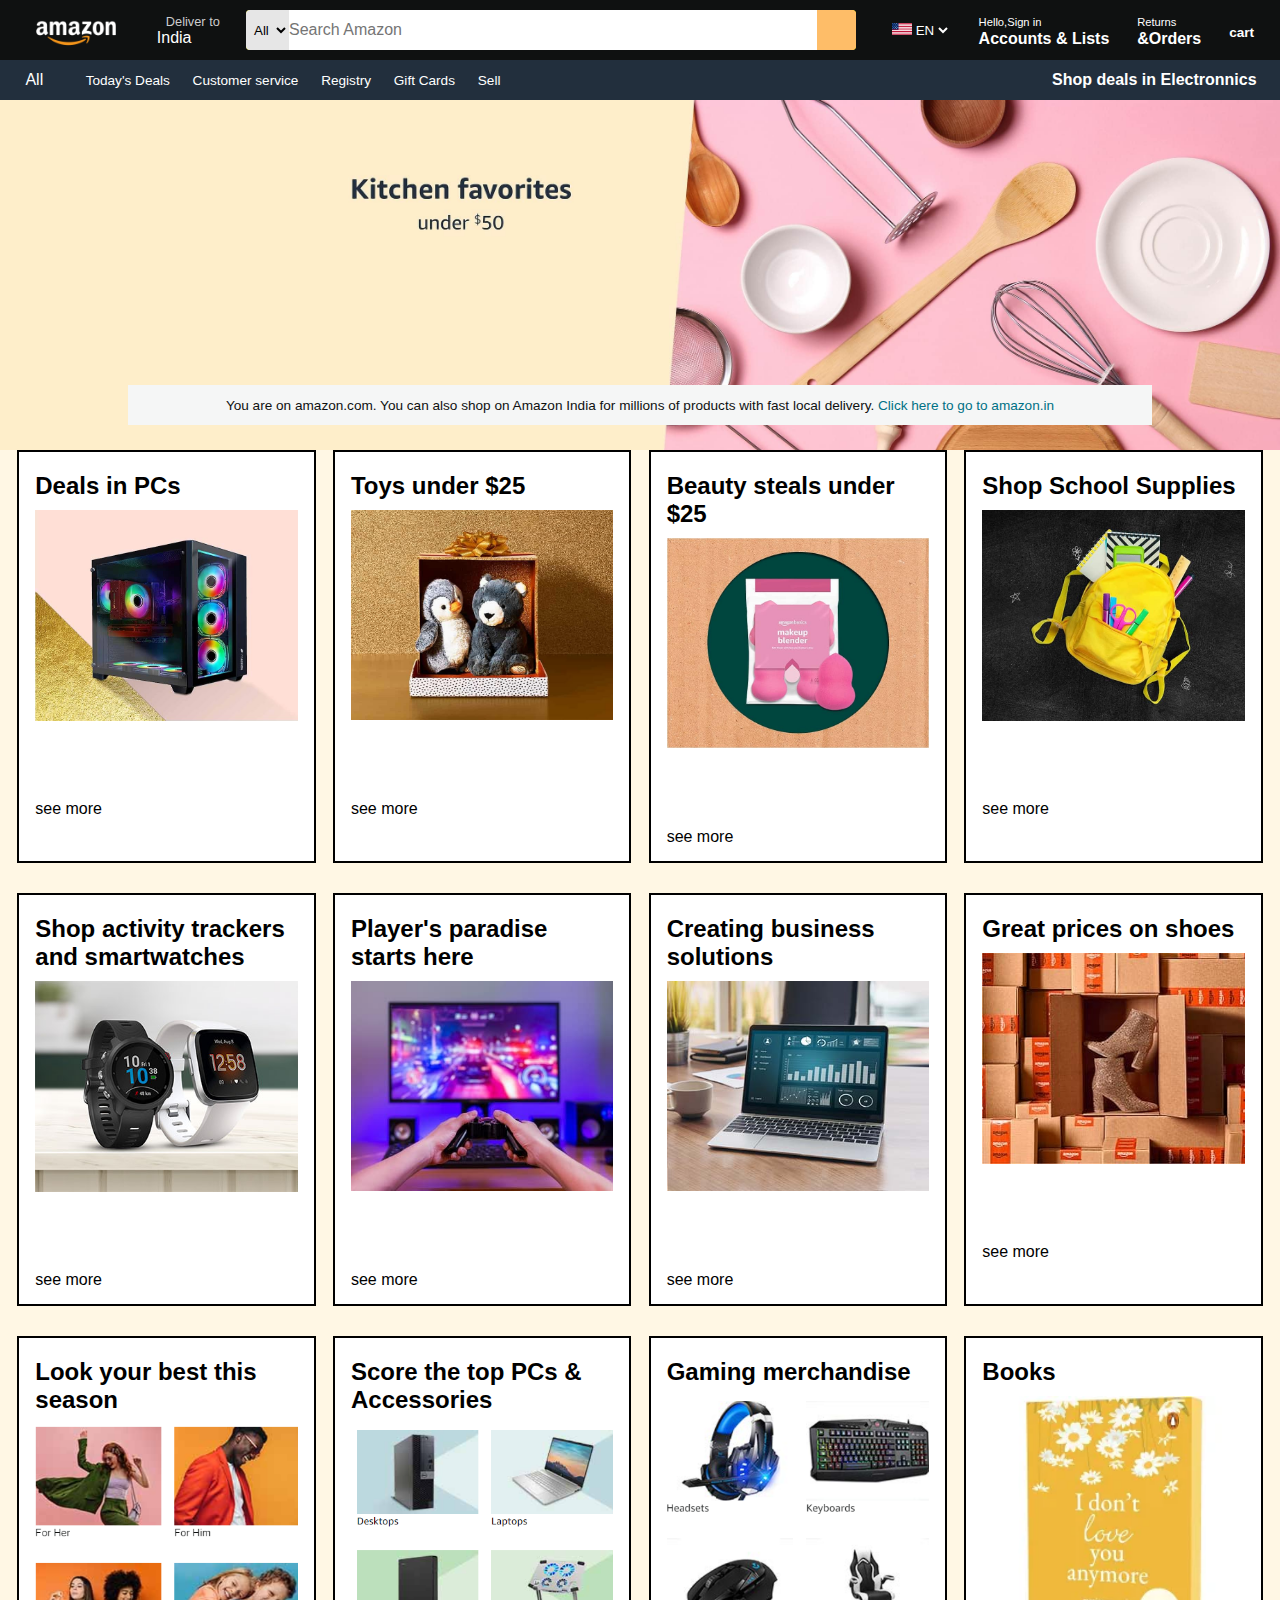
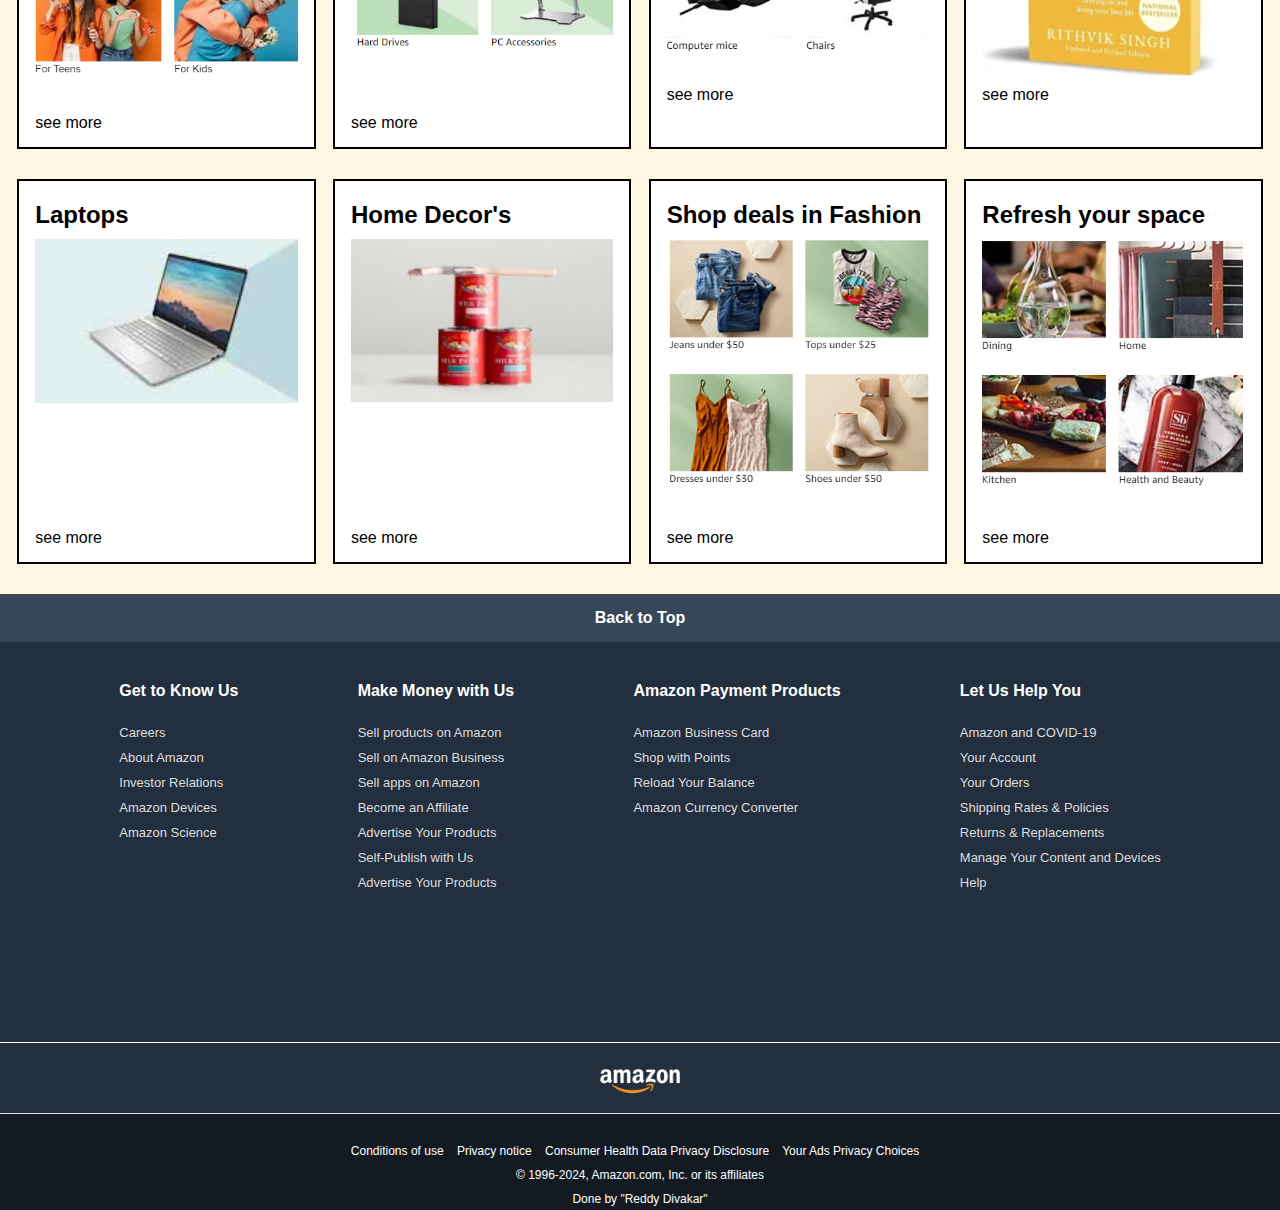
<file: index.html>
<!DOCTYPE html> 
<html lang="en"> 
<head> 
    <meta charset="UTF-8"> 
    <meta name="viewport" content="width=device-width, initial-scale=1.0"> 
    <title>Amazon</title> 
    <link rel="stylesheet" href="https://cdnjs.cloudflare.com/ajax/libs/font-awesome/6.6.0/css/all.min.css" integrity="sha512-Kc323vGBEqzTmouAECnVceyQqyqdsSiqLQISBL29aUW4U/M7pSPA/gEUZQqv1cwx4OnYxTxve5UMg5GT6L4JJg==" crossorigin="anonymous" referrerpolicy="no-referrer" />
    <link rel="stylesheet" href="ama.css"> 
    <link rel="icon" href="alogo.png">
</head> 
<body> 
    <header> 
        <div class="navbar">
            <div class="nav-logo border">
                <div class="logo"></div>
            </div>
            <div class="nav-add border">
               <p class="add-one">Deliver to</p>
            <div class="add-icon ">
                
                <i class="fa-solid fa-location-dot"></i>
                <p class="add-two">India</p>
            </div>
         </div>

         <div class="nav-search">
            <select class="select-s">
                <option>All</option>
            </select>
            <input  class="search-bar" type="text" placeholder="Search Amazon">
            <div class="search-icon">
                <i class="fa-solid fa-magnifying-glass"></i>
            </div>
            </div>
            <div class="lang border">
                <div class="lang-flag">
                    <img src="flag.png" alt="nothing" style="width: 20px; height: 12px;">
                </div>
                <select class="select-lang">
                    <option>EN</option>
                </select>
            </div>
           <div class="sign-in border">
            <p><span>Hello,Sign in</span></p>
            <p class="nav-second">Accounts & Lists</p>
           </div> 
           <div class="returns border">
            <p><span>Returns</span></p>
            <p class="nav-second">&Orders</p>
           </div>
           <div class="nav-cart border">
            <p><i class="fa-solid fa-cart-shopping"></i>cart</p>
           </div>
        </div> 
    <div class="nav-panel">
        <div class="panel-all border">
            <i class="fa-solid fa-bars"></i>
            All
        </div>
        <div class="panel-ops">
            <p class="border">Today's Deals</p>
            <p class="border">Customer service</p>
            <p class="border">Registry</p>
            <p class="border">Gift Cards</p>
            <p class="border">Sell</p>
        </div>
        <div class="panel-deals">Shop deals in Electronnics</div>
    </div>
    </header> 
    <div class="hero-section">
        <div class="hero-msg"><p>You are on amazon.com. You can also shop on Amazon India for millions of products with fast local delivery.<a href="amazon.com"> Click here to go to amazon.in</a></p></div>
    </div>
    <div class="shop-section">
       <div class="box1 box">
        <div class="box-content">
        <h2>Deals in PCs</h2>
        <div class="box-img" style="background-image: url('b1img.jpg');"></div>
        <p>see more</p></div>
    </div>
    <div class="box2 box">
        <div class="box-content">
        <h2>Toys under $25</h2>
        <div class="box-img" style="background-image: url('b2img.jpg');"></div>
        <p>see more</p></div>
            </div>
    <div class="box3 box">
        <div class="box-content">
        <h2>Beauty steals under $25</h2>
        <div class="box-img" style="background-image: url('b3img.jpg');"></div>
        <p>see more</p></div>
    </div>
    <div class="box4 box">
        <div class="box-content">
        <h2>Shop School Supplies</h2>
        <div class="box-img" style="background-image: url('b4img.jpg');"></div>
        <p>see more</p></div></div>
        <!-- dd -->
        <div class="box5 box">
            <div class="box-content">
            <h2>Shop activity trackers and smartwatches</h2>
            <div class="box-img" style="background-image: url('b5img.png');"></div>
            <p>see more</p></div>
        </div>
        <div class="box6 box">
            <div class="box-content">
            <h2>Player's paradise starts here</h2>
            <div class="box-img" style="background-image: url('b6img.png');"></div>
            <p>see more</p></div>
                </div>
        <div class="box7 box">
            <div class="box-content">
            <h2>Creating business solutions</h2>
            <div class="box-img" style="background-image: url('b7img.png');"></div>
            <p>see more</p></div>
        </div>
        <div class="box8 box">
            <div class="box-content">
            <h2>Great prices on shoes</h2>
            <div class="box-img" style="background-image: url('b8img.png');"></div>
            <p>see more</p>
        </div>
</div>
    <div class="box9 box">
     <div class="box-content">
     <h2>Look your best this season</h2>
     <div class="box-img" style="background-image: url('b9img.png');"></div>
     <p>see more</p></div>
 </div>
 <div class="box10 box">
     <div class="box-content">
     <h2>Score the top PCs & Accessories</h2>
     <div class="box-img" style="background-image: url('b10img.png');"></div>
     <p>see more</p></div>
         </div>
 <div class="box11 box">
     <div class="box-content">
     <h2>Gaming merchandise</h2>
     <div class="box-img" style="background-image: url('b12img.png');"></div>
     <p>see more</p></div>
 </div>
 <div class="boxbook box">
     <div class="box-content">
     <h2>Books</h2>
     <div class="box-img" style="background-image: url('idlam.png');"></div>
     <p>see more</p></div></div>
     <!-- dd -->
     <div class="boxlap box">
         <div class="box-content">
         <h2>Laptops</h2>
         <div class="box-img" style="background-image: url('laptop.png');"></div>
         <p>see more</p></div>
     </div>
     <div class="box6 box">
         <div class="box-content">
         <h2>Home Decor's</h2>
         <div class="box-img" style="background-image: url('home decors.png');"></div>
         <p>see more</p></div>
             </div>
     <div class="box13 box">
         <div class="box-content">
         <h2>Shop deals in Fashion</h2>
         <div class="box-img" style="background-image: url('b13img.png');"></div>
         <p>see more</p></div>
     </div>
     <div class="box8 box">
         <div class="box-content">
         <h2>Refresh your space</h2>
         <div class="box-img" style="background-image: url('b11img.png');"></div>
         <p>see more</p>
     </div>
     </div>
    </div>
    <footer>
        <div class="back-to-top">Back to Top</div>
        <div class="panel2">
            <ul>
                <p>Get to Know Us</p>
                <a>Careers</a>
                <a>About Amazon</a>
                <a>Investor Relations</a>
                <a>Amazon Devices</a>
                <a>Amazon Science</a>
            </ul>
            <ul>
                <p>Make Money with Us</p>
                <a>Sell products on Amazon</a>
                <a>Sell on Amazon Business</a>
                <a>Sell apps on Amazon</a>
                <a>Become an Affiliate</a>
                <a>Advertise Your Products</a>
                <a>Self-Publish with Us</a>
                <a>Advertise Your Products</a>
         
            </ul>
            <ul>
                <p>Amazon Payment Products</p>
                <a>Amazon Business Card</a>
                <a>Shop with Points</a>
                <a>Reload Your Balance</a>
                <a>Amazon Currency Converter</a>
            </ul>
            <ul>
                <p>Let Us Help You</p>
                <a>Amazon and COVID-19</a>
                <a>Your Account</a>
                <a>Your Orders</a>
                <a>Shipping Rates & Policies</a>
                <a>Returns & Replacements</a>
                <a>Manage Your Content and Devices</a>
                <a>Help</a>
            </ul>
        </div>

        <div class="panel3">
           <div class="logo"></div>
        </div>
        <div class="panel4">
            <div class="pages">
                <a>Conditions of use</a>
                <a>Privacy notice</a>
                <a>Consumer Health Data Privacy Disclosure</a> 
                <a>Your Ads Privacy Choices</a> 
                <div class="copyright">© 1996-2024, Amazon.com, Inc. or its affiliates
                    <p>Done by "Reddy Divakar"</p>
                </div>

            </div>
        </div>
    </footer>
        </body> 
        </html>
</file>
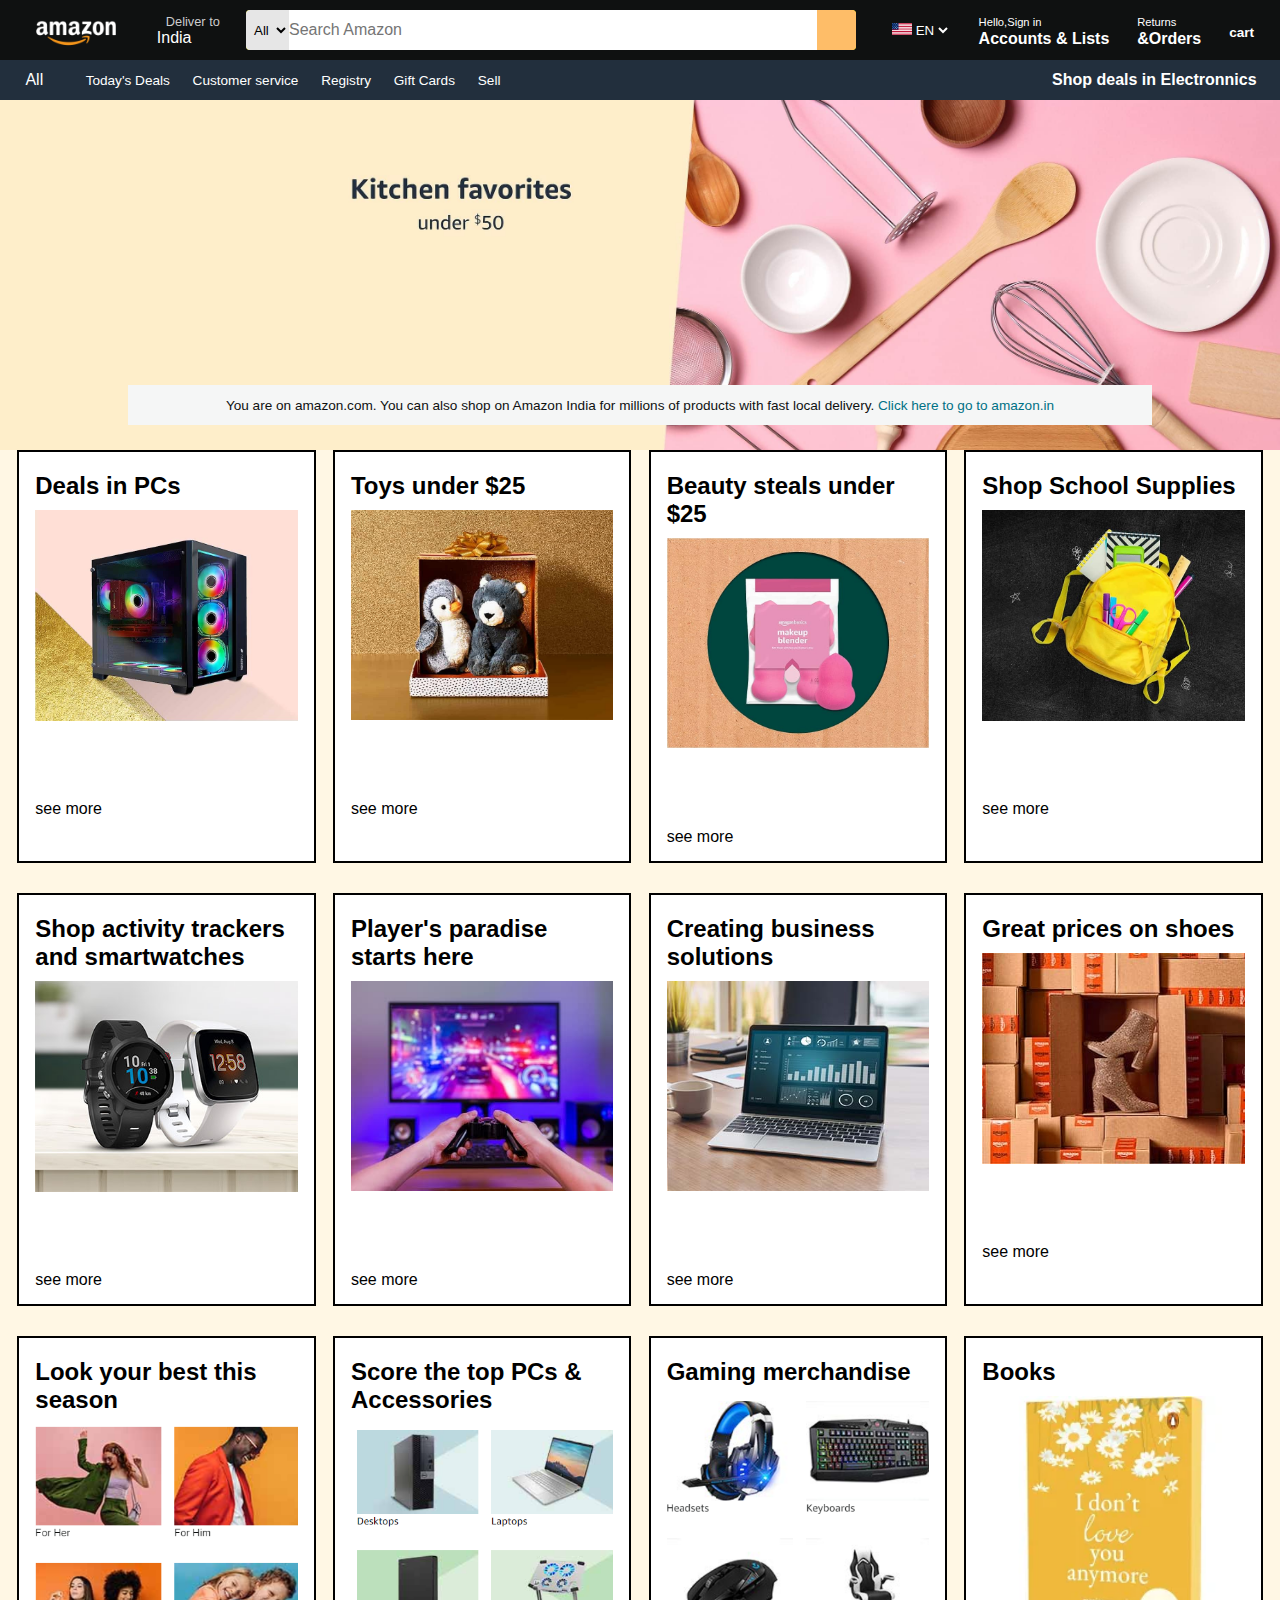
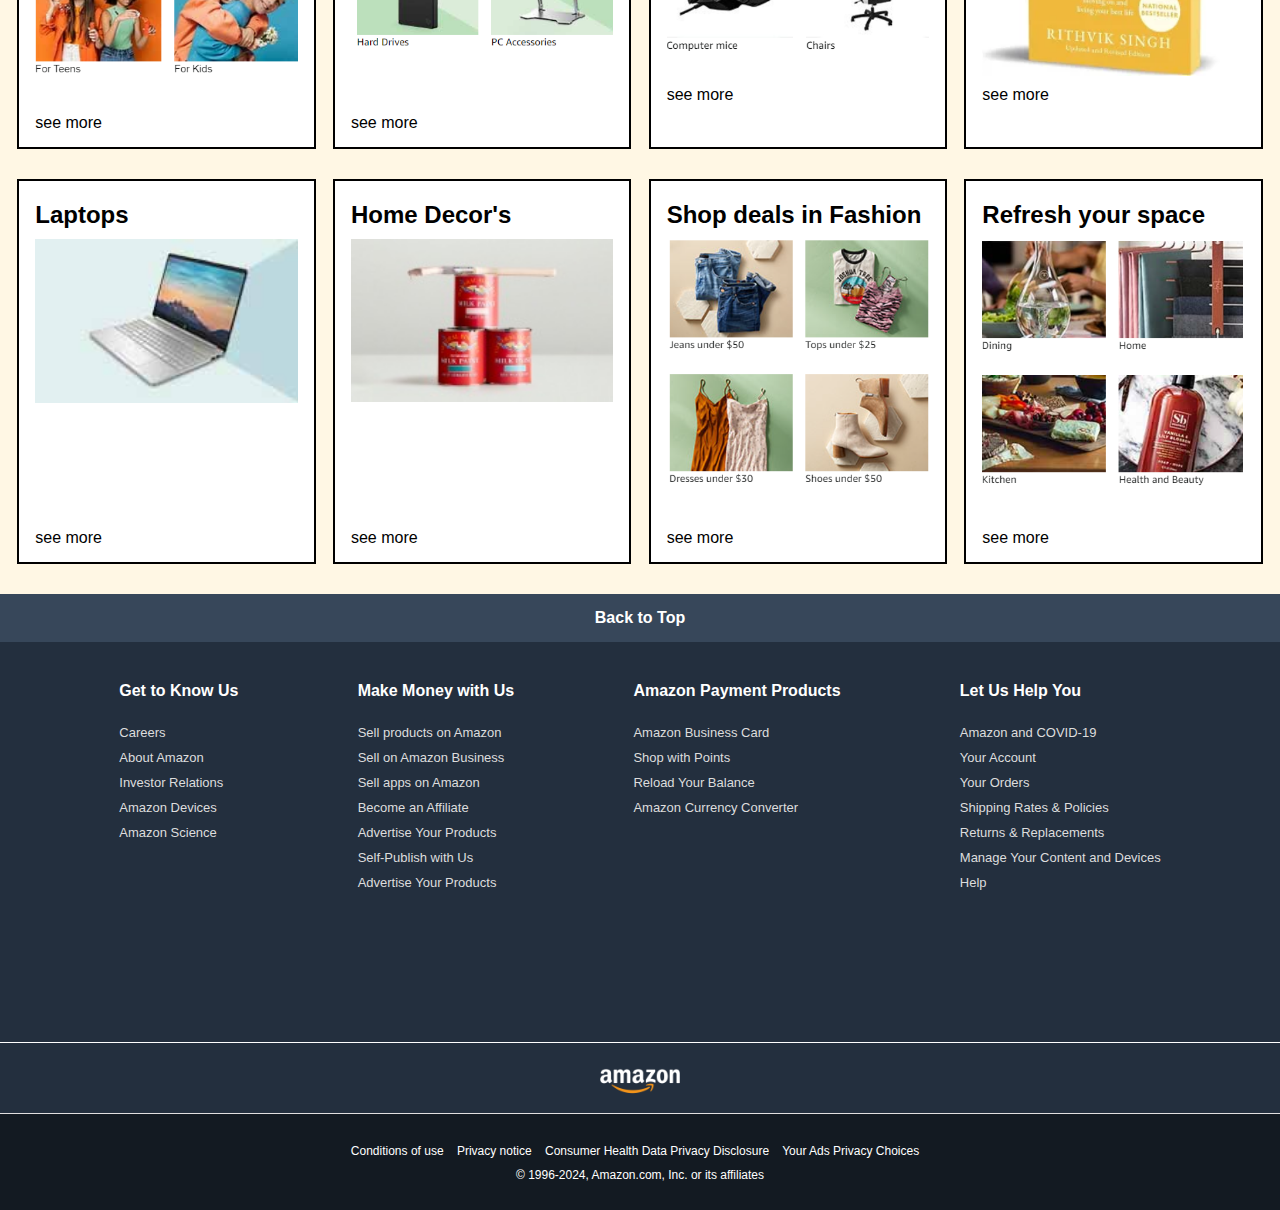
<file: amazon/index.html>
<!DOCTYPE html> 
<html lang="en"> 
<head> 
    <meta charset="UTF-8"> 
    <meta name="viewport" content="width=device-width, initial-scale=1.0"> 
    <title>Amazon</title> 
    <link rel="stylesheet" href="https://cdnjs.cloudflare.com/ajax/libs/font-awesome/6.6.0/css/all.min.css" integrity="sha512-Kc323vGBEqzTmouAECnVceyQqyqdsSiqLQISBL29aUW4U/M7pSPA/gEUZQqv1cwx4OnYxTxve5UMg5GT6L4JJg==" crossorigin="anonymous" referrerpolicy="no-referrer" />
    <link rel="stylesheet" href="ama.css"> 
    <link rel="icon" href="alogo.png">
</head> 
<body> 
    <header> 
        <div class="navbar">
            <div class="nav-logo border">
                <div class="logo"></div>
            </div>
            <div class="nav-add border">
               <p class="add-one">Deliver to</p>
            <div class="add-icon ">
                
                <i class="fa-solid fa-location-dot"></i>
                <p class="add-two">India</p>
            </div>
         </div>

         <div class="nav-search">
            <select class="select-s">
                <option>All</option>
            </select>
            <input  class="search-bar" type="text" placeholder="Search Amazon">
            <div class="search-icon">
                <i class="fa-solid fa-magnifying-glass"></i>
            </div>
            </div>
            <div class="lang border">
                <div class="lang-flag">
                    <img src="flag.png" alt="nothing" style="width: 20px; height: 12px;">
                </div>
                <select class="select-lang">
                    <option>EN</option>
                </select>
            </div>
           <div class="sign-in border">
            <p><span>Hello,Sign in</span></p>
            <p class="nav-second">Accounts & Lists</p>
           </div> 
           <div class="returns border">
            <p><span>Returns</span></p>
            <p class="nav-second">&Orders</p>
           </div>
           <div class="nav-cart border">
            <p><i class="fa-solid fa-cart-shopping"></i>cart</p>
           </div>
        </div> 
    <div class="nav-panel">
        <div class="panel-all border">
            <i class="fa-solid fa-bars"></i>
            All
        </div>
        <div class="panel-ops">
            <p class="border">Today's Deals</p>
            <p class="border">Customer service</p>
            <p class="border">Registry</p>
            <p class="border">Gift Cards</p>
            <p class="border">Sell</p>
        </div>
        <div class="panel-deals">Shop deals in Electronnics</div>
    </div>
    </header> 
    <div class="hero-section">
        <div class="hero-msg"><p>You are on amazon.com. You can also shop on Amazon India for millions of products with fast local delivery.<a href="amazon.com"> Click here to go to amazon.in</a></p></div>
    </div>
    <div class="shop-section">
       <div class="box1 box">
        <div class="box-content">
        <h2>Deals in PCs</h2>
        <div class="box-img" style="background-image: url('b1img.jpg');"></div>
        <p>see more</p></div>
    </div>
    <div class="box2 box">
        <div class="box-content">
        <h2>Toys under $25</h2>
        <div class="box-img" style="background-image: url('b2img.jpg');"></div>
        <p>see more</p></div>
            </div>
    <div class="box3 box">
        <div class="box-content">
        <h2>Beauty steals under $25</h2>
        <div class="box-img" style="background-image: url('b3img.jpg');"></div>
        <p>see more</p></div>
    </div>
    <div class="box4 box">
        <div class="box-content">
        <h2>Shop School Supplies</h2>
        <div class="box-img" style="background-image: url('b4img.jpg');"></div>
        <p>see more</p></div></div>
        <!-- dd -->
        <div class="box5 box">
            <div class="box-content">
            <h2>Shop activity trackers and smartwatches</h2>
            <div class="box-img" style="background-image: url('b5img.png');"></div>
            <p>see more</p></div>
        </div>
        <div class="box6 box">
            <div class="box-content">
            <h2>Player's paradise starts here</h2>
            <div class="box-img" style="background-image: url('b6img.png');"></div>
            <p>see more</p></div>
                </div>
        <div class="box7 box">
            <div class="box-content">
            <h2>Creating business solutions</h2>
            <div class="box-img" style="background-image: url('b7img.png');"></div>
            <p>see more</p></div>
        </div>
        <div class="box8 box">
            <div class="box-content">
            <h2>Great prices on shoes</h2>
            <div class="box-img" style="background-image: url('b8img.png');"></div>
            <p>see more</p>
        </div>
</div>
    <div class="box9 box">
     <div class="box-content">
     <h2>Look your best this season</h2>
     <div class="box-img" style="background-image: url('b9img.png');"></div>
     <p>see more</p></div>
 </div>
 <div class="box10 box">
     <div class="box-content">
     <h2>Score the top PCs & Accessories</h2>
     <div class="box-img" style="background-image: url('b10img.png');"></div>
     <p>see more</p></div>
         </div>
 <div class="box11 box">
     <div class="box-content">
     <h2>Gaming merchandise</h2>
     <div class="box-img" style="background-image: url('b12img.png');"></div>
     <p>see more</p></div>
 </div>
 <div class="boxbook box">
     <div class="box-content">
     <h2>Books</h2>
     <div class="box-img" style="background-image: url('idlam.png');"></div>
     <p>see more</p></div></div>
     <!-- dd -->
     <div class="boxlap box">
         <div class="box-content">
         <h2>Laptops</h2>
         <div class="box-img" style="background-image: url('laptop.png');"></div>
         <p>see more</p></div>
     </div>
     <div class="box6 box">
         <div class="box-content">
         <h2>Home Decor's</h2>
         <div class="box-img" style="background-image: url('home decors.png');"></div>
         <p>see more</p></div>
             </div>
     <div class="box13 box">
         <div class="box-content">
         <h2>Shop deals in Fashion</h2>
         <div class="box-img" style="background-image: url('b13img.png');"></div>
         <p>see more</p></div>
     </div>
     <div class="box8 box">
         <div class="box-content">
         <h2>Refresh your space</h2>
         <div class="box-img" style="background-image: url('b11img.png');"></div>
         <p>see more</p>
     </div>
     </div>
    </div>
    <footer>
        <div class="back-to-top">Back to Top</div>
        <div class="panel2">
            <ul>
                <p>Get to Know Us</p>
                <a>Careers</a>
                <a>About Amazon</a>
                <a>Investor Relations</a>
                <a>Amazon Devices</a>
                <a>Amazon Science</a>
            </ul>
            <ul>
                <p>Make Money with Us</p>
                <a>Sell products on Amazon</a>
                <a>Sell on Amazon Business</a>
                <a>Sell apps on Amazon</a>
                <a>Become an Affiliate</a>
                <a>Advertise Your Products</a>
                <a>Self-Publish with Us</a>
                <a>Advertise Your Products</a>
                
               
                
                
            </ul>
            <ul>
                <p>Amazon Payment Products</p>
                <a>Amazon Business Card</a>
                <a>Shop with Points</a>
                <a>Reload Your Balance</a>
                <a>Amazon Currency Converter</a>
            </ul>
            <ul>
                <p>Let Us Help You</p>
                <a>Amazon and COVID-19</a>
                <a>Your Account</a>
                <a>Your Orders</a>
                <a>Shipping Rates & Policies</a>
                <a>Returns & Replacements</a>
                <a>Manage Your Content and Devices</a>
                <a>Help</a>
            </ul>
        </div>

        <div class="panel3">
           <div class="logo"></div>
        </div>
        <div class="panel4">
            <div class="pages">
                <a>Conditions of use</a>
                <a>Privacy notice</a>
                <a>Consumer Health Data Privacy Disclosure</a> 
                <a>Your Ads Privacy Choices</a> 
                <div class="copyright">© 1996-2024, Amazon.com, Inc. or its affiliates</div>

            </div>
        </div>
    </footer>
        </body> 
        </html>
</file>
<file: ama.css>
*{
    margin: 0px;
    padding: 0px;
    font-family: Arial, Helvetica, sans-serif;
    border: border-box;
}
.navbar{
    height: 60px;
    background-color: #0f1111;
    color: white;
    display:flex;
    align-items: center;
    justify-content: space-evenly;
}
.nav-logo{
    height: 50px;
    width: 100px;
}
.logo{
    background-image: url(logo.png);
    height: 50px;
    background-size:cover;
    width: 100%;
}

.border{
    border:2px solid transparent;
}
.border:hover{
    border:1.5px solid white;
}

/* box2 */
.add-icon{
    display:flex
}
.add-one{
    font-size: 0.80rem;
    color: #cccccc;
    margin-left: 12px;
}
.add-two{
    font-size: 1rem;
    margin-left: 3px;
}

/* box 3 */
.nav-search{
    display: flex;
    height: 40px;
    width:610px;
    background-color: yellow;
    border-radius: 4px;
    justify-content: space-evenly;
    
}
.select-s{
    background-color: #e6e6e6;
    width:50px;
    border-top-left-radius: 4px;
    border-bottom-left-radius: 4px;
    text-align: center;
    border:none;
}
.search-bar{
    width:100%;
    font-size: 1rem;
    border: none;
}
.nav-search:hover{
    border:2px solid orange;
}
.search-icon{
    width: 45px;
    display:flex;
    align-items: center;
    justify-content: center;
    font-size: 1.2rem;
    background-color: #febd68;
    border-top-right-radius: 4px;
    border-bottom-right-radius: 4px;
    color: #0f1111;
}

/* box lang */
.lang-flag{
   align-items: center; 
   margin-left: 15x;
}
.lang{
    display: flex;
    margin-left: 10px;  
    justify-content: center; 
    align-items: center; 
}
.select-lang{
    background-color: #0f1111;
    color: white;
    border: none;
}

/* box4 */
span{
    font-size: 0.7rem;
}
.nav-second{
    font-size: 1rem;
    font-weight: 700;
}

/* cart-5 */
.nav-cart i{
    font-size: 1.4rem;
    justify-content: center;
    align-items: center;
}
.nav-cart{
    font-size: 0.85rem;
    font-weight: 700;
}

/** panel**/
.nav-panel{
    height: 40px;
    background-color: #222f3d;
    display: flex;
    align-items: center;
    color :white; 
    justify-content: space-evenly;

}
.panel-ops p{
    display: inline;
    margin-left: 15px;
}
.panel-ops{
    width: 75%;
    font-size: 0.85rem;
}
.panel-deals{
    font-weight:700;
}
.hero-section{
    background-image: url(hero.jpg);
    height: 350px;
    background-size: cover;
    display: flex;
    justify-content: center;
    align-items: flex-end;
}
.hero-msg{
    height: 40px;
    font-size: 0.85rem;
    color:#0f1111;
    background-color: #f5f6f6;
    display: flex;
    justify-content: center;
    align-items: center;
    width: 80%;
    margin-bottom: 25px;
}
.hero-msg a{
    color: #007185;
    text-decoration: none;
}
/** shopping section**/
.box {
    height: 40  0px;
    width:23%;
    border: 2px solid black;
}
.shop-section{
    display: flex;
    flex-wrap: wrap;
    justify-content: space-evenly;
    background-color: #fff7e4;
   
}
.box-img{
    height: 280px;
    background-size: contain;
    background-repeat: no-repeat;
    margin-top: 10px;
    margin-bottom: 10px;
    }
.box{
    background-color: white;
    padding: 20px 0rem 15px 0rem;
    margin-bottom: 30px;
}
.box-content{
    margin-left: 1rem;
    margin-right: 1rem;
}

/* footer */
.back-to-top{
    height: 3rem;
    background-color: #37475a;
    color: white;
    display: flex;
    align-items: center;
    justify-content: center;
    font-weight: 700;
}
.panel2{
    background-color: #232f3e;
    color: white;
    height: 25rem;
    display: flex;
    justify-content: space-evenly;
}

ul a{
    display: block;
    margin-top: 10px;
    font-size: small;
    color: #dddddd;
}

.panel2 p{
    font-weight: 700;
    margin-bottom: 25px;
}
ul{
    margin-top: 40px;
}
.panel3{
    background-color: #232f3e;
    border-top: 0.5px solid white;
    height: 70px;
    display: flex;
    justify-content: space-evenly;
    align-items: center;
}
.logo{
    background-image: url(logo.png);
    height: 50px;
    background-size:cover;
    width: 100px;
}

.panel4{
    background-color: #131a22;
    color: white;
    height: 76px;
    font-size: 0.75rem;
    text-align: center;
    justify-content: center;
    padding-top: 20px;
    border-top: 0.1px solid rgb(225, 223, 223);
}
.pages{
    margin-top: 10px;
}
.copyright{
    margin-top: 10px;
}
.pages a{
    margin-right: 10px;
}
.copyright p{
    margin-top: 10px;
    margin-bottom: 10px;
}
</file>
<file: amazon/ama.css>
*{
    margin: 0px;
    padding: 0px;
    font-family: Arial, Helvetica, sans-serif;
    border: border-box;
}
.navbar{
    height: 60px;
    background-color: #0f1111;
    color: white;
    display:flex;
    align-items: center;
    justify-content: space-evenly;
}
.nav-logo{
    height: 50px;
    width: 100px;
}
.logo{
    background-image: url(logo.png);
    height: 50px;
    background-size:cover;
    width: 100%;
}

.border{
    border:2px solid transparent;
}
.border:hover{
    border:1.5px solid white;
}

/* box2 */
.add-icon{
    display:flex
}
.add-one{
    font-size: 0.80rem;
    color: #cccccc;
    margin-left: 12px;
}
.add-two{
    font-size: 1rem;
    margin-left: 3px;
}

/* box 3 */
.nav-search{
    display: flex;
    height: 40px;
    width:610px;
    background-color: yellow;
    border-radius: 4px;
    justify-content: space-evenly;
    
}
.select-s{
    background-color: #e6e6e6;
    width:50px;
    border-top-left-radius: 4px;
    border-bottom-left-radius: 4px;
    text-align: center;
    border:none;
}
.search-bar{
    width:100%;
    font-size: 1rem;
    border: none;
}
.nav-search:hover{
    border:2px solid orange;
}
.search-icon{
    width: 45px;
    display:flex;
    align-items: center;
    justify-content: center;
    font-size: 1.2rem;
    background-color: #febd68;
    border-top-right-radius: 4px;
    border-bottom-right-radius: 4px;
    color: #0f1111;
}

/* box lang */
.lang-flag{
   align-items: center; 
   margin-left: 15x;
}
.lang{
    display: flex;
    margin-left: 10px;  
    justify-content: center; 
    align-items: center; 
}
.select-lang{
    background-color: #0f1111;
    color: white;
    border: none;
}

/* box4 */
span{
    font-size: 0.7rem;
}
.nav-second{
    font-size: 1rem;
    font-weight: 700;
}

/* cart-5 */
.nav-cart i{
    font-size: 1.4rem;
    justify-content: center;
    align-items: center;
}
.nav-cart{
    font-size: 0.85rem;
    font-weight: 700;
}

/** panel**/
.nav-panel{
    height: 40px;
    background-color: #222f3d;
    display: flex;
    align-items: center;
    color :white; 
    justify-content: space-evenly;

}
.panel-ops p{
    display: inline;
    margin-left: 15px;
}
.panel-ops{
    width: 75%;
    font-size: 0.85rem;
}
.panel-deals{
    font-weight:700;
}
.hero-section{
    background-image: url(hero.jpg);
    height: 350px;
    background-size: cover;
    display: flex;
    justify-content: center;
    align-items: flex-end;
}
.hero-msg{
    height: 40px;
    font-size: 0.85rem;
    color:#0f1111;
    background-color: #f5f6f6;
    display: flex;
    justify-content: center;
    align-items: center;
    width: 80%;
    margin-bottom: 25px;
}
.hero-msg a{
    color: #007185;
    text-decoration: none;
}
/** shopping section**/
.box {
    height: 40  0px;
    width:23%;
    border: 2px solid black;
}
.shop-section{
    display: flex;
    flex-wrap: wrap;
    justify-content: space-evenly;
    background-color: #fff7e4;
   
}
.box-img{
    height: 280px;
    background-size: contain;
    background-repeat: no-repeat;
    margin-top: 10px;
    margin-bottom: 10px;
    }
.box{
    background-color: white;
    padding: 20px 0rem 15px 0rem;
    margin-bottom: 30px;
}
.box-content{
    margin-left: 1rem;
    margin-right: 1rem;
}

/* footer */
.back-to-top{
    height: 3rem;
    background-color: #37475a;
    color: white;
    display: flex;
    align-items: center;
    justify-content: center;
    font-weight: 700;
}
.panel2{
    background-color: #232f3e;
    color: white;
    height: 25rem;
    display: flex;
    justify-content: space-evenly;
}

ul a{
    display: block;
    margin-top: 10px;
    font-size: small;
    color: #dddddd;
}

.panel2 p{
    font-weight: 700;
    margin-bottom: 25px;
}
ul{
    margin-top: 40px;
}
.panel3{
    background-color: #232f3e;
    border-top: 0.5px solid white;
    height: 70px;
    display: flex;
    justify-content: space-evenly;
    align-items: center;
}
.logo{
    background-image: url(logo.png);
    height: 50px;
    background-size:cover;
    width: 100px;
}

.panel4{
    background-color: #131a22;
    color: white;
    height: 76px;
    font-size: 0.75rem;
    text-align: center;
    justify-content: center;
    padding-top: 20px;
    border-top: 0.1px solid rgb(225, 223, 223);
}
.pages{
    margin-top: 10px;
}
.copyright{
    margin-top: 10px;
}
.pages a{
    margin-right: 10px;
}
</file>
